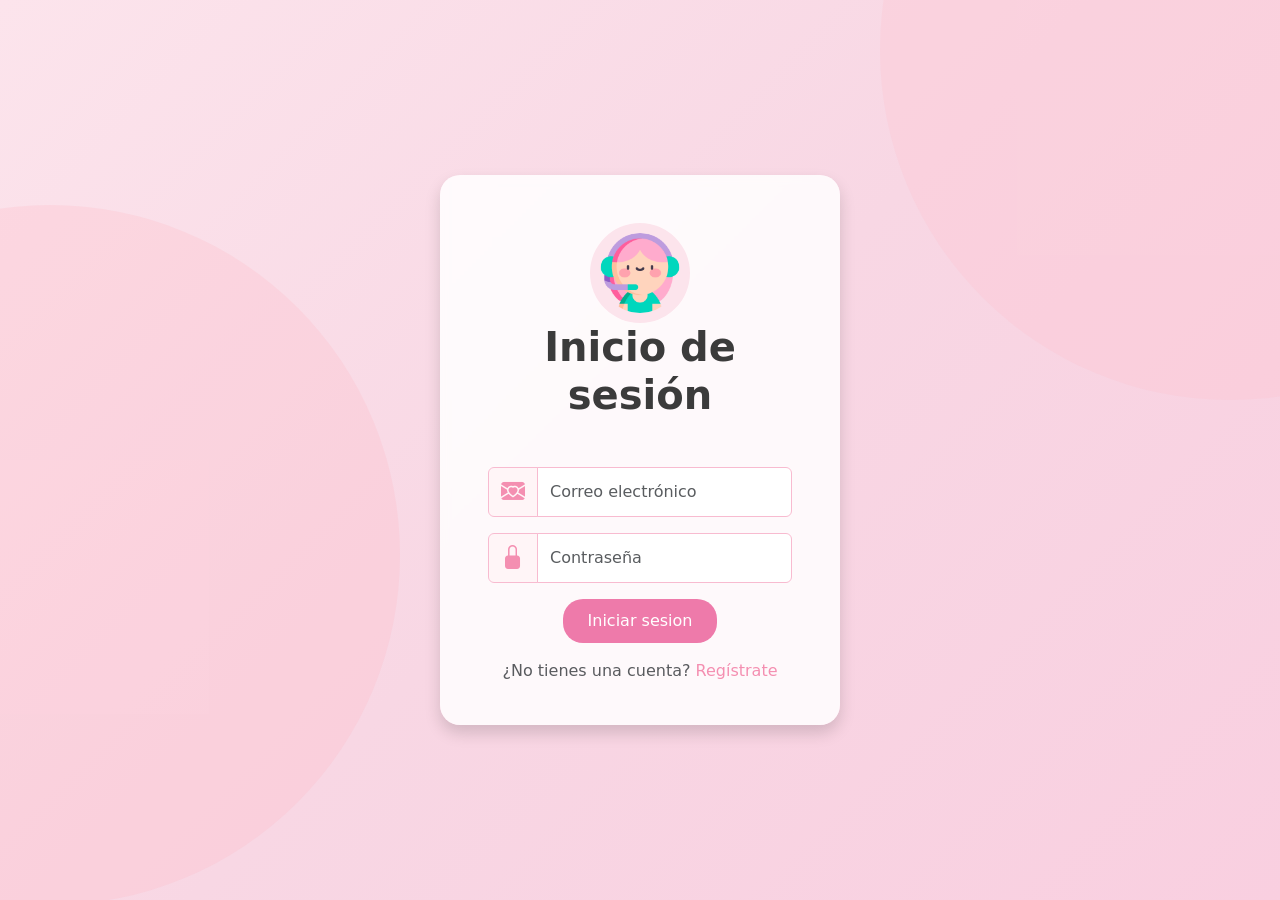
<file: index.html>
<!DOCTYPE html>
<html lang="en">
<head>
    <meta charset="UTF-8">
    <meta name="viewport" content="width=device-width, initial-scale=1.0">
    <title>Inicio de Sesion</title>

    <!-- Bootstrap CSS -->
    <link href="https://cdn.jsdelivr.net/npm/bootstrap@5.3.8/dist/css/bootstrap.min.css" rel="stylesheet">
    <link rel="stylesheet" href="https://cdn.jsdelivr.net/npm/bootstrap-icons@1.13.1/font/bootstrap-icons.min.css">

    <!-- Despues de aca coloco mis css -->
    <link href="css/estilos.css" rel="stylesheet">
</head>
<body>

    <div class="decoracion-fondo"></div>
    <div class="fondo-principal">
            
        <div class="contenedor shadow">

            <div class="card-body p-5 text-center">

                <div class="icono-login">
                    <img src="icon/usuario2.png" alt="Usuario">
                </div>

                <h1 class="titulo-login mb-5">Inicio de sesión</h1>
                
                <form id="form-login">
                    <div class="input-group mb-3">
                        <span class="input-group-text">
                            <i class="bi bi-envelope-heart-fill fs-4"></i>
                        </span>

                        <input
                            id="email"
                            type="email-login"
                            class="form-control"
                            placeholder="Correo electrónico">
                    </div>

                    <div class="input-group mb-3">
                        <span class="input-group-text">
                            <i class="bi bi-lock-fill fs-4"></i>
                        </span>

                        <input
                            id="contrasena-login"
                            type="password"
                            class="form-control"
                            placeholder="Contraseña">
                    </div>

                    <button class="btn btn-form" id="btn-login">
                        Iniciar sesion
                    </button>

                    <p class="text-center mt-3 text-muted">
                        ¿No tienes una cuenta?
                        <a href="registro.html" class="text-decoration-none">
                            Regístrate
                        </a>
                    </p>
                </form>
            </div>
        </div>   
        
    </div>

    <!-- Bootstrap JS -->
    <script src="https://cdn.jsdelivr.net/npm/bootstrap@5.3.8/dist/js/bootstrap.bundle.min.js"></script>

    <!-- Despues de aca coloco mis js-->
     <script src="js/login.js"></script>
</body>
</html>
</file>
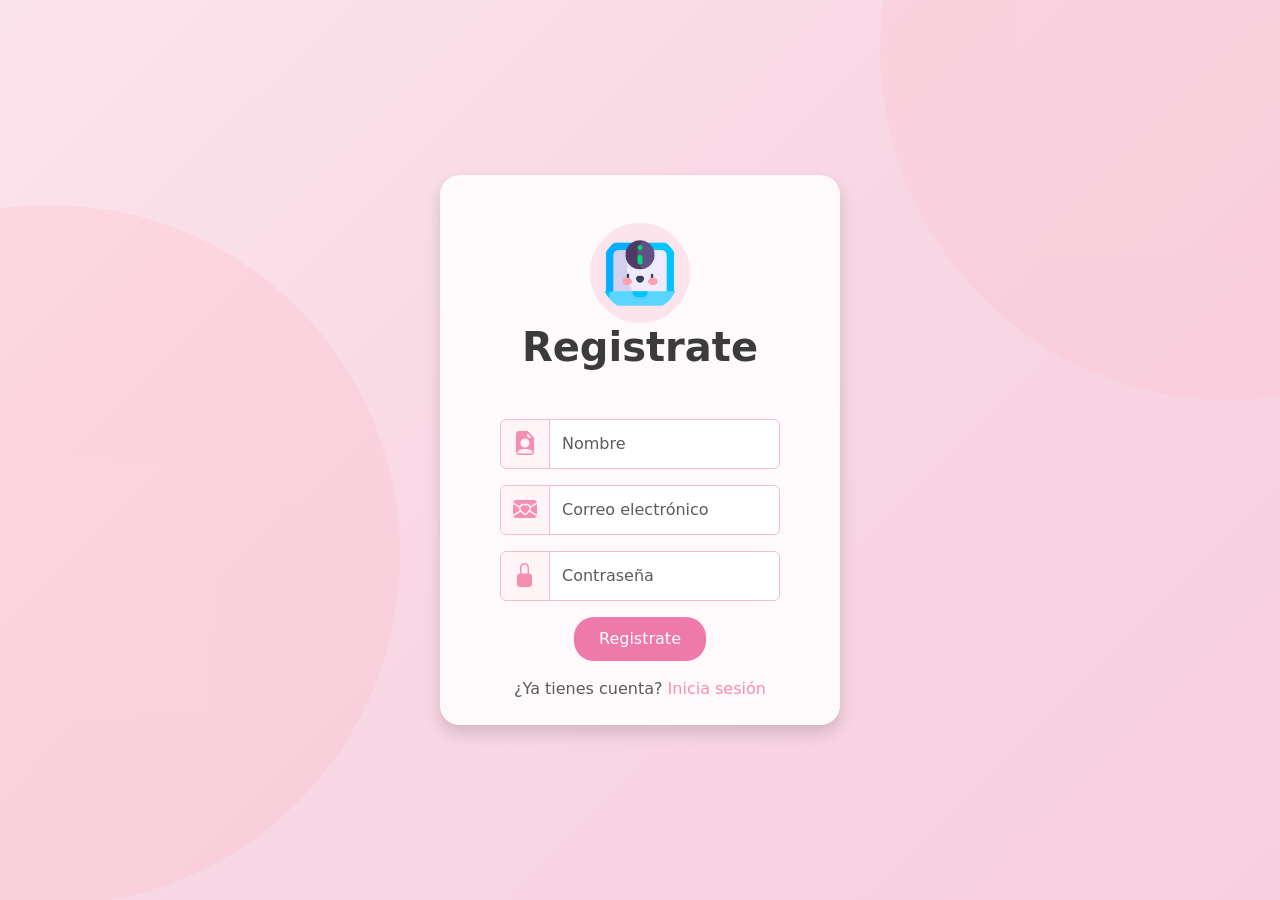
<file: registro.html>
<!DOCTYPE html>
<html lang="en">
<head>
    <meta charset="UTF-8">
    <meta name="viewport" content="width=device-width, initial-scale=1.0">
    <title>Registro de usuarios</title>

    <!-- Bootstrap CSS -->
    <link href="https://cdn.jsdelivr.net/npm/bootstrap@5.3.8/dist/css/bootstrap.min.css" rel="stylesheet">
    <link rel="stylesheet" href="https://cdn.jsdelivr.net/npm/bootstrap-icons@1.13.1/font/bootstrap-icons.min.css">

    <!-- Despues de aca coloco mis css -->
    <link href="css/estilos.css" rel="stylesheet">
</head>
<body>

    <div class="decoracion-fondo"></div>
    <div class="fondo-principal">
        <div class="row h-100 justify-content-center align-items-center">
            <div class="contenedor shadow">

                <div class="card-body p-5 text-center">                                                         

                    <div class="icono-login">
                        <img src="icon/registro.png" alt="Usuario">
                    </div>

                    <h1 class="titulo-login mb-5">Registrate</h1>
                
                    <form id="form-registro"> 
                        <div class="input-group mb-3">
                            <span class="input-group-text">
                                <i class="bi bi-file-earmark-person-fill fs-4"></i>
                            </span>

                            <input
                                type="text"
                                id="nombre-registro"
                                class="form-control"
                                placeholder="Nombre">
                        </div>
                        
                        <div class="input-group mb-3">
                            <span class="input-group-text">
                                <i class="bi bi-envelope-heart-fill fs-4"></i>
                            </span>

                            <input
                                type="email"
                                id="email-registro"
                                class="form-control"
                                placeholder="Correo electrónico">
                        </div>

                        <div class="input-group mb-3">
                            <span class="input-group-text">
                                <i class="bi bi-lock-fill fs-4"></i>
                            </span>

                            <input
                                type="password"
                                id="contrasena-registro"
                                class="form-control"
                                placeholder="Contraseña">
                        </div>

                        <button class="btn btn-form" id="btn-registro">
                            Registrate
                        </button>

                        <p class="text-center mt-3 text-muted">
                            ¿Ya tienes cuenta?
                            <a href="index.html" class="text-decoration-none">
                                Inicia sesión
                            </a>
                        </p>
                    </form>
                </div>
            </div>
        </div>

        <!-- Bootstrap JS -->
        <script src="https://cdn.jsdelivr.net/npm/bootstrap@5.3.8/dist/js/bootstrap.bundle.min.js"></script>
    </div>
    <script src="js/registro.js"></script>
</body>
</html>
</file>
<file: css/estilos.css>
.fondo-principal{
    min-height: 100vh;
    margin: 0;

    display: flex;
    justify-content: center; /* centra horizontalmente */
    align-items: center;     /* centra verticalmente */
    overflow-x: hidden;
    overflow-y: hidden;
    background: linear-gradient(
        135deg,
        #fce4ec,
        #f8d7e4,
        #f9cfe0
    );
    z-index: 1;
}

body{
    overflow-x: hidden; /* elimina scroll horizontal */
}

/*Barra de navegacion*/
.navbar{
    position: relative;
    background-color: #ee7aaa;
    z-index: 10;
}

/*Botones barra de navegacion*/
.btn-nav{
    background-color: #ffffff;  
    border-radius: 20px;
    padding: 8px 18px;
}

.btn-eliminar{
    background-color: #e74c3c;
    border: none;
    padding: 10px 25px;
    border-radius: 20px;
    transition: 0.3s;
    color: white;
}

/* Formas decorativas  */
.decoracion-fondo{
    position: fixed;
    inset: 0;
    z-index: 0;
}

.decoracion-fondo::before{
    content: "";
    position: fixed;

    width: 700px;
    height: 700px;

    border-radius: 50%;

    background: rgba(255, 182, 193, 0.25);

    left: -300px;
    bottom: -5px;

    z-index: 0;
}

.decoracion-fondo::after{
    content: "";
    position: fixed;

    width: 700px;
    height: 700px;

    border-radius: 50%;

    background: rgba(255, 192, 203, 0.25);

    right: -300px;
    top: -300px;

    z-index: 0;
}

/* Tarjeta */
.card{
    border: none;
    border-radius: 20px;
    background: rgba(255,255,255,0.9);
    backdrop-filter: blur(5px);
}

/* Imagen */
.icono-login img{
    width: 100px;
    height: 100px;
    border-radius: 50%;
    background-color: #fce4ec;
    padding: 10px;
}

/* Título */
.titulo-login{
    color: #3b3b3b;
    font-weight: bold;
}

/* Inputs */
.input-group-text{
    background-color: #fff5f7;
    border: 1px solid #f8bbd0;
    color: #f48fb1;
}

.form-control{
    border: 1px solid #f8bbd0;
}

.form-control:focus{
    border-color: #f48fb1;
    box-shadow: 0 0 0 0.2rem rgba(244, 143, 177, 0.25);
}

/* Botón */
.btn-form{
    background-color: #ee7aaa;
    color: white;
    border: none;
    padding: 10px 25px;
    border-radius: 20px;
    transition: 0.3s;
}

.btn-form:hover{
    background-color: #ec6f9f;
    color: rgb(146, 143, 143);
}

/* Enlace */
a{
    color: #f48fb1;
    font-weight: 500;
}

a:hover{
    color: #ec6f9f;
}

/* Tarjeta */
.contenedor{
    width: 400px;
    height: 550px;
    background: rgba(255,255,255,0.85);
    backdrop-filter: blur(5px);
    border-radius: 20px;
    box-shadow: 0 10px 30px rgba(0,0,0,0.1);
    position: relative;
    z-index: 1;
}

.card-top{
    position: absolute;
    top: 0px;
    left: 50%;
    transform: translateX(-50%);
    width: 100%;
    height: 70px;
    display: flex;
    align-items: center;
    justify-content: flex-start;
    padding-left: 20px;
    gap: 15px;
    border-radius: 10px;
    background: rgba(255,255,255,0.9);
    backdrop-filter: blur(5px);
    z-index: 1;
}

.icono-admin{
    display: flex;
    align-items: center;
    width: 70px;
    height: 70px;
    border-radius: 50%;
    background-color: #fce4ec;
    padding: 10px;
}

.icono-modal{
    display: flex;
    align-items: center;
    width: 50px;
    height: 50px;
    border-radius: 50%;
    background-color: #fce4ec;
    flex-shrink: 0;
    padding-left: 10px;
}

.icono-modal img{
    width: 30px;
    height: 30px;
}

.btn-accion{
    width: 38px;
    height: 38px;
    border-radius: 50%;
    border: none;
    background-color: #fde6ef;
    color: #ee7aaa;
    transition: all .3s;
    align-items: center;
    justify-content: center;

    padding: 0;
}
.btn-accion i{
    display: flex;
    align-items: center;
    justify-content: center;
    line-height: 1;
    font-size: 1rem;
}

.btn-accion:hover{
    background-color: #ee7aaa;
    color: white;
}

.btn-accion:disabled {
    opacity: 0.4;
    cursor: not-allowed;
    pointer-events: none;
}

.badge-rol{
    display: inline-flex;
    justify-content: center;
    align-items: center;
    width: 110px;
    border: 1px solid #ee7aaa;
    border-radius: 10px;
    background-color: #ffffff;
    color: #ee7aaa;
    font-size: 0.85rem;
    font-weight: 600;
}

.badge-rol-delete{
    display: inline-block;
    padding: 5px 12px;
    border: 1px solid #ee7aaa;
    border-radius: 10px;
    background-color: #ffffff;
    color: #ee7aaa;
    font-size: 1.15rem;
    font-weight: 600;
}

/* Botón del dropdown */
.btn-rol{
    background: #fce4ec;
    color: #ec6f9f;

    border: 1px solid #f8bbd0;
    border-radius: 12px;

    font-weight: 600;
    padding: 12px;

    transition: all .3s ease;
}

.btn-rol:hover{
    background: #f8d7e4;
    color: #e45d95;
}

.btn-rol:focus{
    box-shadow: 0 0 0 0.25rem rgba(238,122,170,.25);
}

.dropdown-menu{
    border: none;
    border-radius: 12px;
    overflow: hidden;
    box-shadow: 0 8px 20px rgba(0,0,0,.08);
    padding: 8px;
}

.dropdown-item{
    border-radius: 8px;
    color: #555;
    font-weight: 500;
    padding: 10px 14px;
    transition: .2s;
}

.dropdown-item:hover{
    background: #fce4ec;
    color: #ec6f9f;
}
</file>
